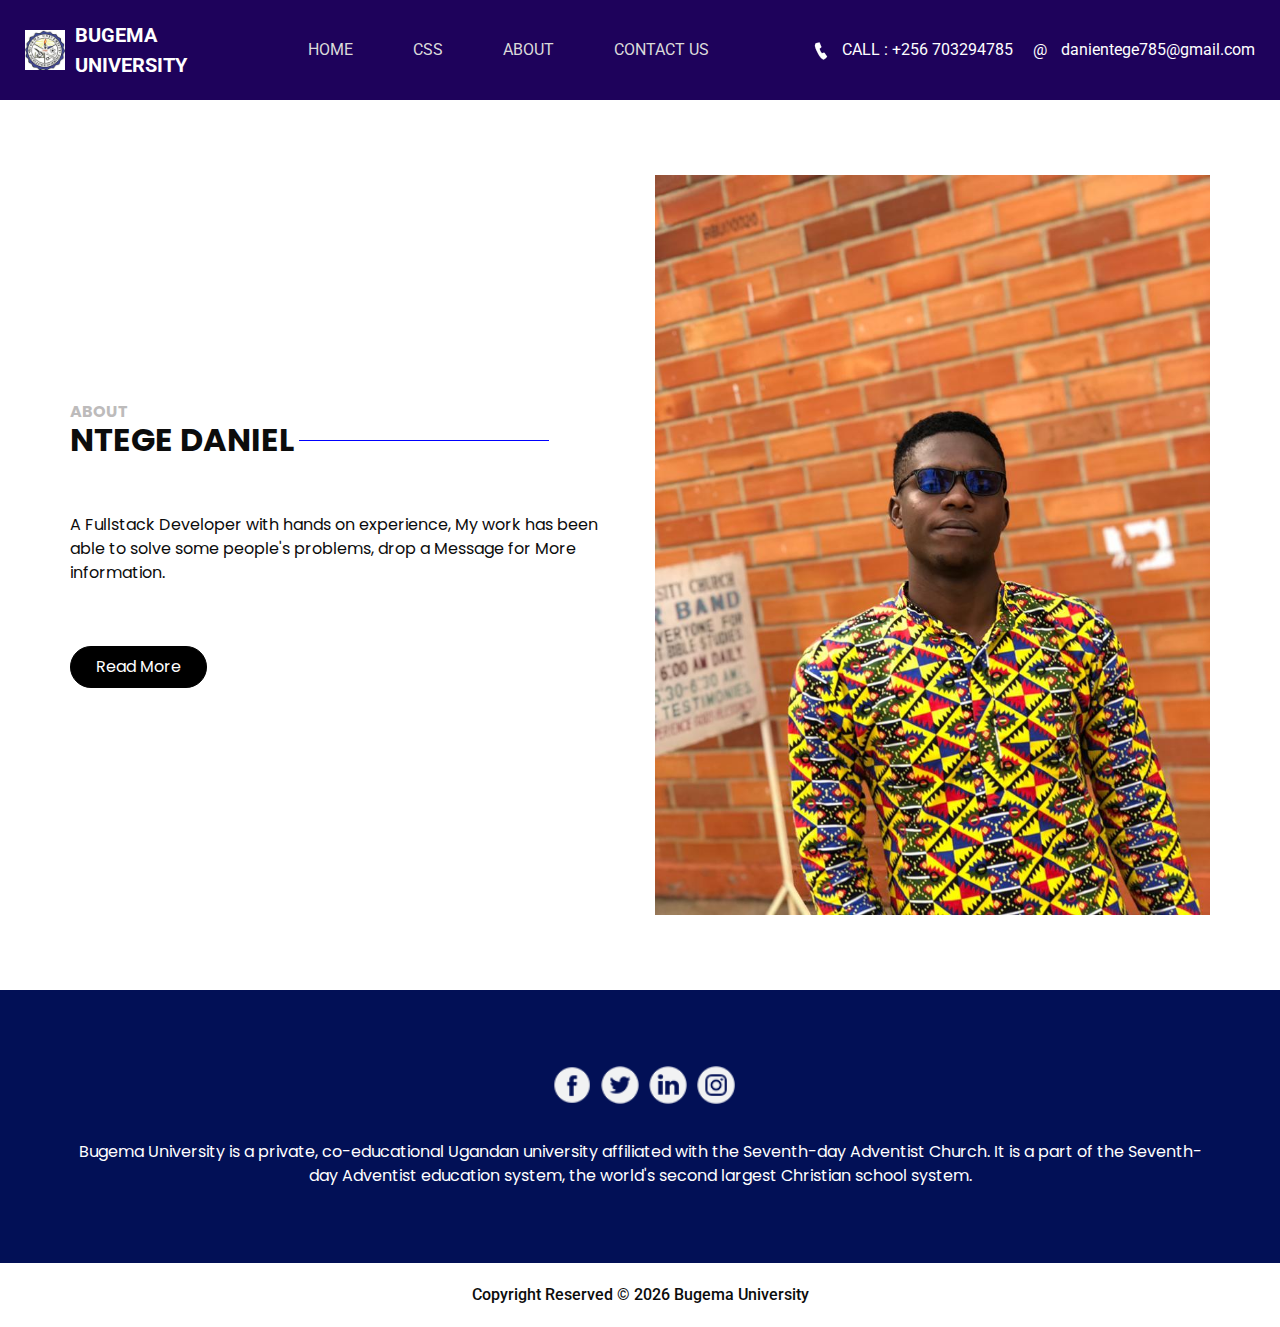
<file: about.html>
<!DOCTYPE html>
<html>

<head>
  <!-- Basic -->
  <meta charset="utf-8" />
  <meta http-equiv="X-UA-Compatible" content="IE=edge" />
  <!-- Mobile Metas -->
  <meta name="viewport" content="width=device-width, initial-scale=1, shrink-to-fit=no" />
  <!-- Site Metas -->
  <meta name="keywords" content="" />
  <meta name="description" content="" />
  <meta name="author" content="" />
  <link rel="shortcut icon" href="images/bu1.jpeg">

  <title>Bugema University</title>

  <!-- slider stylesheet -->
  <link rel="stylesheet" type="text/css"
    href="https://cdnjs.cloudflare.com/ajax/libs/OwlCarousel2/2.1.3/assets/owl.carousel.min.css" />

  <!-- bootstrap core css -->
  <link rel="stylesheet" type="text/css" href="css/bootstrap.css" />

  <!-- fonts style -->
  <link href="https://fonts.googleapis.com/css?family=Poppins:400,700|Roboto:400,700&display=swap" rel="stylesheet">
  <!-- Custom styles for this template -->
  <link href="css/style.css" rel="stylesheet" />
  <!-- responsive style -->
  <link href="css/responsive.css" rel="stylesheet" />
</head>
<body>
    <div class="hero_area">
        <!-- header section strats -->
        <header class="header_section">
          <div class="container-fluid">
            <nav class="navbar navbar-expand-lg custom_nav-container ">
              <a class="navbar-brand" href="index.html">
                <img src="images/bu1.jpeg" alt="">
                <span>
                  BUGEMA <br> UNIVERSITY
                </span>
              </a>
              <button class="navbar-toggler" type="button" data-toggle="collapse" data-target="#navbarSupportedContent"
                aria-controls="navbarSupportedContent" aria-expanded="false" aria-label="Toggle navigation">
                <span class="navbar-toggler-icon"></span>
              </button>
    
              <div class="collapse navbar-collapse" id="navbarSupportedContent">
                <div class="d-flex mx-auto flex-column flex-lg-row align-items-center">
                  <ul class="navbar-nav  ">
                    <li class="nav-item active">
                      <a class="nav-link" href="index.html">Home <span class="sr-only">(current)</span></a>
                    </li>
                    <li class="nav-item">
                      <a class="nav-link" href="css.html">CSS</a>
                    </li>
                    <li class="nav-item">
                      <a class="nav-link" href="about.html">ABOUT </a>
                    </li>
                    <li class="nav-item">
                      <a class="nav-link" href="contact.html">Contact us</a>
                    </li>
                  </ul>
                </div>
                <div class="quote_btn-container  d-flex justify-content-center">
                  <a href="tel:+2560703294785">
                    <img src="images/call.png" alt="">
                    CALL : +256 703294785
                  </a>
                  <a href="mailto:info@bugemauniv.ac.ug">
                    <span>
                      @
                    </span>
                    danientege785@gmail.com
                  </a>
                </div>
              </div>
            </nav>
          </div>
        </header>

      </div>
    
      <!-- about section -->
      <section class="about_section layout_padding">
        <div class="container">
          <div class="row">
            <div class="col-md-6">
              <div class="detail-box">
                <h6>
                  About
                </h6>
                <div class="custom_heading-container">
                  <h2>
                    NTEGE DANIEL
                  </h2>
                  <hr>
                </div>
                <p>
                    A Fullstack Developer with hands on experience, My work has been able to solve some people's problems,
                    drop a Message for More information.
                </p>
                <div>
                  <a href="http://joshictech.rf.gd">
                    Read More
                  </a>
                </div>
              </div>
            </div>
            <div class="col-md-6">
              <div class="img-box">
                <img src="images/profile.jpeg" alt="">
              </div>
            </div>
          </div>
    
        </div>
      </section>
<!-- info section -->
  <section class="info_section layout_padding">
    <div class="container">
      <div class="info_social">
        <div>
          <a href="">
            <img src="images/fb.png" alt="https://www.facebook.com/bugemauniv.ac.ug/">
          </a>
        </div>
        <div>
          <a href="">
            <img src="images/twitter.png" alt="https://mobile.twitter.com/bugemauniv">
          </a>
        </div>
        <div>
          <a href="">
            <img src="images/linkedin.png" alt="https://ug.linkedin.com/in/bugema-university-90b90913a">
          </a>
        </div>
        <div>
          <a href="">
            <img src="images/insta.png" alt="https://www.instagram.com/bugema_university/">
          </a>
        </div>
      </div>
      <div>
        <p>
          Bugema University is a private, co-educational Ugandan university affiliated with the Seventh-day Adventist Church. It is a part of the Seventh-day Adventist education system, the world's second largest Christian school system.
        </p>
      </div>
    </div>
  </section>

  <!-- end info_section -->

  <!-- footer section -->
  <section class="container-fluid footer_section text-center">
    <span>Copyright Reserved &copy; <script>document.write(new Date().getFullYear())</script> Bugema University</span>
  </section>
  <!-- footer section -->

  <script type="text/javascript" src="js/jquery-3.4.1.min.js"></script>
  <script type="text/javascript" src="js/bootstrap.js"></script>

</body>


</html>
</file>
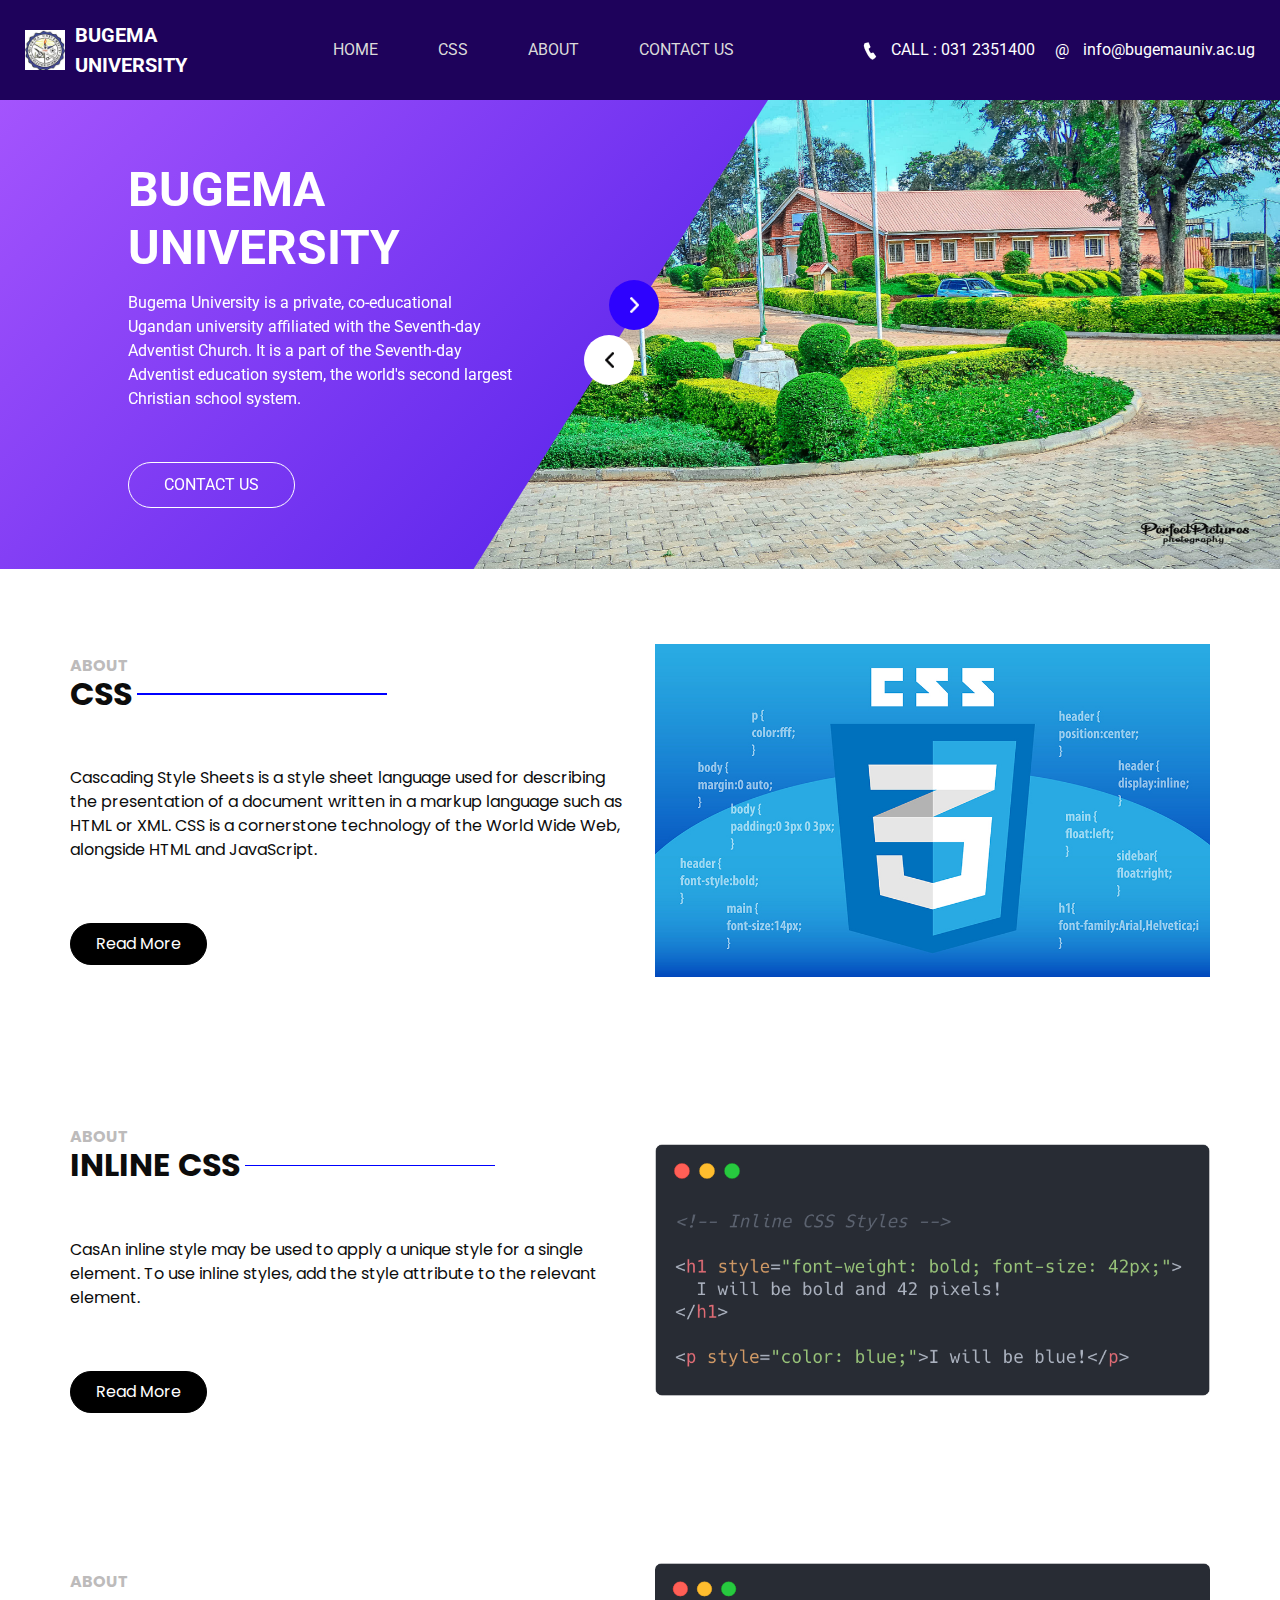
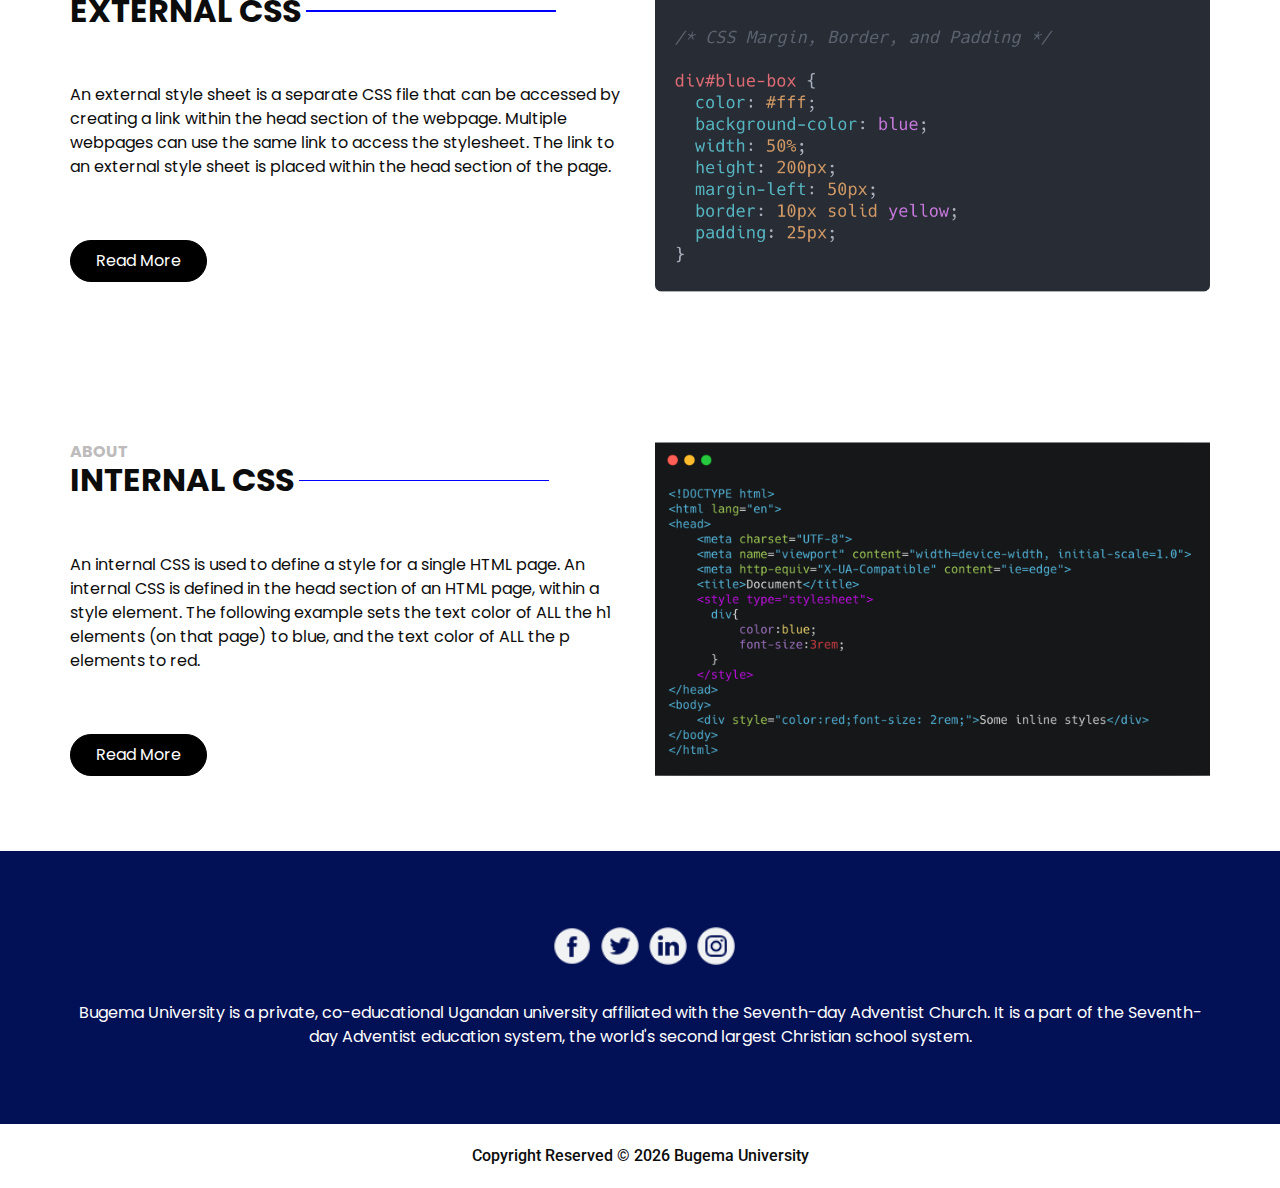
<file: css.html>
<!DOCTYPE html>
<html>

<head>
  <!-- Basic -->
  <meta charset="utf-8" />
  <meta http-equiv="X-UA-Compatible" content="IE=edge" />
  <!-- Mobile Metas -->
  <meta name="viewport" content="width=device-width, initial-scale=1, shrink-to-fit=no" />
  <!-- Site Metas -->
  <meta name="keywords" content="" />
  <meta name="description" content="" />
  <meta name="author" content="" />
  <link rel="shortcut icon" href="images/bu1.jpeg">

  <title>CSS</title>

  <!-- slider stylesheet -->
  <link rel="stylesheet" type="text/css"
    href="https://cdnjs.cloudflare.com/ajax/libs/OwlCarousel2/2.1.3/assets/owl.carousel.min.css" />

  <!-- bootstrap core css -->
  <link rel="stylesheet" type="text/css" href="css/bootstrap.css" />

  <!-- fonts style -->
  <link href="https://fonts.googleapis.com/css?family=Poppins:400,700|Roboto:400,700&display=swap" rel="stylesheet">
  <!-- Custom styles for this template -->
  <link href="css/style.css" rel="stylesheet" />
  <!-- responsive style -->
  <link href="css/responsive.css" rel="stylesheet" />
</head>

<body>
  <div class="hero_area">
    <!-- header section strats -->
    <header class="header_section">
      <div class="container-fluid">
        <nav class="navbar navbar-expand-lg custom_nav-container ">
          <a class="navbar-brand" href="index.html">
            <img src="images/bu1.jpeg" alt="">
            <span>
              BUGEMA <br> UNIVERSITY
            </span>
          </a>
          <button class="navbar-toggler" type="button" data-toggle="collapse" data-target="#navbarSupportedContent"
            aria-controls="navbarSupportedContent" aria-expanded="false" aria-label="Toggle navigation">
            <span class="navbar-toggler-icon"></span>
          </button>

          <div class="collapse navbar-collapse" id="navbarSupportedContent">
            <div class="d-flex mx-auto flex-column flex-lg-row align-items-center">
              <ul class="navbar-nav  ">
                <li class="nav-item active">
                  <a class="nav-link" href="index.html">Home <span class="sr-only">(current)</span></a>
                </li>
                <li class="nav-item">
                  <a class="nav-link" href="css.html">CSS </a>
                </li>
                <li class="nav-item">
                  <a class="nav-link" href="about.html">ABOUT </a>
                </li>
                <li class="nav-item">
                  <a class="nav-link" href="contact.html">Contact us</a>
                </li>
              </ul>
            </div>
            <div class="quote_btn-container  d-flex justify-content-center">
              <a href="tel:031 2351400">
                <img src="images/call.png" alt="">
                CALL : 031 2351400
              </a>
              <a href="mailto:info@bugemauniv.ac.ug">
                <span>
                  @
                </span>
                info@bugemauniv.ac.ug
              </a>
            </div>
          </div>
        </nav>
      </div>
    </header>
    <!-- end header section -->
    <!-- slider section -->
    <section class=" slider_section position-relative">

      <div class="slider_bg-container">

      </div>
      <div class="slider-container">

        <div class="detail-box">
          <a class="carousel-control-prev" href="#carouselExampleControls" role="button" data-slide="prev">
            <span class="sr-only">Previous</span>
          </a>
          <a class="carousel-control-next" href="#carouselExampleControls" role="button" data-slide="next">
            <span class="sr-only">Next</span>
          </a>
          <h1>
            BUGEMA<br>
            UNIVERSITY
          </h1>
          
            <p>Bugema University is a private, co-educational Ugandan university affiliated with the Seventh-day Adventist Church. It is a part of the Seventh-day Adventist education system, the world's second largest Christian school system.</p>
          
          <div>
            <a href="contact.html" class="slider-link">
              CONTACT US
            </a>
          </div>
        </div>
        <div class="img-box">
          <div id="carouselExampleControls" class="carousel slide" data-ride="carousel">
            <div class="carousel-inner">
              <div class="carousel-item active">
                <img src="images/bu2.jpeg" alt="">
              </div>
              <div class="carousel-item">
                <img src="images/bu6.jpeg" alt="">
              </div>
              <div class="carousel-item">
                <img src="images/bu6.jpg" alt="">
              </div>
            </div>

          </div>

        </div>
      </div>

    </section>
    <!-- end slider section -->
  </div>

  <!-- about section -->
  <section class="about_section layout_padding">
    <div class="container">
      <div class="row">
        <div class="col-md-6">
          <div class="detail-box">
            <h6>
              About
            </h6>
            <div class="custom_heading-container">
              <h2>
                CSS
              </h2>
              <hr>
            </div>
            <p>
              Cascading Style Sheets is a style sheet language used for describing the presentation of a document written in a markup language such as HTML or XML. CSS is a cornerstone technology of the World Wide Web, alongside HTML and JavaScript.
            </p>
            <div>
              <a href="">
                Read More
              </a>
            </div>
          </div>
        </div>
        <div class="col-md-6">
          <div class="img-box">
            <img src="images/css1.png" alt="">
          </div>
        </div>
      </div>

    </div>
  </section>

  <section class="about_section layout_padding">
    <div class="container">
      <div class="row">
        <div class="col-md-6">
          <div class="detail-box">
            <h6>
              About
            </h6>
            <div class="custom_heading-container">
              <h2>
                inline CSS
              </h2>
              <hr>
            </div>
            <p>
              CasAn inline style may be used to apply a unique style for a single element. To use inline styles, add the style attribute to the relevant element.
            </p>
            <div>
              <a href="">
                Read More
              </a>
            </div>
          </div>
        </div>
        <div class="col-md-6">
          <div class="img-box">
            <img src="images/css2.png" alt="">
          </div>
        </div>
      </div>

    </div>
  </section>

  <section class="about_section layout_padding">
    <div class="container">
      <div class="row">
        <div class="col-md-6">
          <div class="detail-box">
            <h6>
              About
            </h6>
            <div class="custom_heading-container">
              <h2>
                external CSS
              </h2>
              <hr>
            </div>
            <p>
              An external style sheet is a separate CSS file that can be accessed by creating a link within the head section of the webpage. Multiple webpages can use the same link to access the stylesheet. The link to an external style sheet is placed within the head section of the page.
            </p>
            <div>
              <a href="">
                Read More
              </a>
            </div>
          </div>
        </div>
        <div class="col-md-6">
          <div class="img-box">
            <img src="images/css3.png" alt="">
          </div>
        </div>
      </div>

    </div>
  </section>

  <section class="about_section layout_padding">
    <div class="container">
      <div class="row">
        <div class="col-md-6">
          <div class="detail-box">
            <h6>
              About
            </h6>
            <div class="custom_heading-container">
              <h2>
                internal CSS
              </h2>
              <hr>
            </div>
            <p>
              An internal CSS is used to define a style for a single HTML page. An internal CSS is defined in the head section of an HTML page, within a style element. The following example sets the text color of ALL the h1 elements (on that page) to blue, and the text color of ALL the p elements to red.
            </p>
            <div>
              <a href="">
                Read More
              </a>
            </div>
          </div>
        </div>
        <div class="col-md-6">
          <div class="img-box">
            <img src="images/css4.png" alt="">
          </div>
        </div>
      </div>

    </div>
  </section>
  <!-- end about section -->


  <!-- info section -->
  <section class="info_section layout_padding">
    <div class="container">
      <div class="info_social">
        <div>
          <a href="">
            <img src="images/fb.png" alt="https://www.facebook.com/bugemauniv.ac.ug/">
          </a>
        </div>
        <div>
          <a href="">
            <img src="images/twitter.png" alt="https://mobile.twitter.com/bugemauniv">
          </a>
        </div>
        <div>
          <a href="">
            <img src="images/linkedin.png" alt="https://ug.linkedin.com/in/bugema-university-90b90913a">
          </a>
        </div>
        <div>
          <a href="">
            <img src="images/insta.png" alt="https://www.instagram.com/bugema_university/">
          </a>
        </div>
      </div>
      <div>
        <p>
          Bugema University is a private, co-educational Ugandan university affiliated with the Seventh-day Adventist Church. It is a part of the Seventh-day Adventist education system, the world's second largest Christian school system.
        </p>
      </div>
    </div>
  </section>

  <!-- end info_section -->

  <!-- footer section -->
  <section class="container-fluid footer_section text-center">
    <span>Copyright Reserved &copy; <script>document.write(new Date().getFullYear())</script> Bugema University</span>
  </section>
  <!-- footer section -->

  <script type="text/javascript" src="js/jquery-3.4.1.min.js"></script>
  <script type="text/javascript" src="js/bootstrap.js"></script>

</body>
</body>

</html>
</file>
<file: css/style.css>
body {
  font-family: "Roboto", sans-serif;
  color: #0c0c0c;
  background-color: #ffffff;
}

.layout_padding {
  padding: 75px 0;
}

.layout_padding2 {
  padding: 45px 0;
}

.layout_padding2-top {
  padding-top: 45px;
}

.layout_padding2-bottom {
  padding-bottom: 45px;
}

.layout_padding-top {
  padding-top: 75px;
}

.layout_padding-bottom {
  padding-bottom: 75px;
}

.custom_heading-container {
  display: -webkit-box;
  display: -ms-flexbox;
  display: flex;
  -webkit-box-align: center;
      -ms-flex-align: center;
          align-items: center;
}

.custom_heading-container h2 {
  text-transform: uppercase;
  font-weight: bold;
}

.custom_heading-container hr {
  width: 250px;
  border: none;
  height: 1.5px;
  background-color: #0000ff;
  margin: 0 5px 0.5rem 5px;
}

/*header section*/
.hero_area {
  position: relative;
}

.sub_page .hero_area {
  height: auto;
}

.hero_area.sub_pages {
  height: auto;
}

.header_section {
  background-color: #1e025b;
  padding: 10px 0;
}

.header_section .container-fluid {
  padding-right: 25px;
  padding-left: 25px;
}

.header_section .nav_container {
  margin: 0 auto;
}

.header_section .quote_btn-container a {
  color: #ffffff;
}

.header_section .quote_btn-container a img {
  margin-right: 10px;
}

.header_section .quote_btn-container a span {
  margin: 0 10px 0 20px;
}

.custom_nav-container.navbar-expand-lg .navbar-nav .nav-link {
  padding: 10px 20px;
  color: #dbdada;
  text-align: center;
  text-transform: uppercase;
}

.custom_nav-container.navbar-expand-lg .navbar-nav .nav-link:hover {
  color: #ffffff;
}

a,
a:hover,
a:focus {
  text-decoration: none;
}

a:hover,
a:focus {
  color: initial;
}

.btn,
.btn:focus {
  outline: none !important;
  -webkit-box-shadow: none;
          box-shadow: none;
}

.navbar-brand,
.navbar-brand:hover {
  text-transform: uppercase;
  font-weight: bold;
  font-size: 24px;
}

.custom_nav-container .nav_search-btn {
  background-image: url(../images/search-icon.png);
  background-size: 22px;
  background-repeat: no-repeat;
  background-position-y: 7px;
  width: 35px;
  height: 35px;
  padding: 0;
  border: none;
}

.navbar-brand {
  display: -webkit-box;
  display: -ms-flexbox;
  display: flex;
  -webkit-box-align: center;
      -ms-flex-align: center;
          align-items: center;
}

.navbar-brand img {
  width: 40px;
  margin-right: 5px;
}

.navbar-brand span {
  font-size: 20px;
  font-weight: 700;
  color: #ffffff;
  margin-left: 5px;
}

.custom_nav-container {
  z-index: 99999;
  padding: 5px 0;
}

.custom_nav-container .navbar-toggler {
  outline: none;
}

.custom_nav-container .navbar-toggler .navbar-toggler-icon {
  background-image: url(../images/menu.png);
  background-size: 40px;
}

/*end header section*/
/* slider section */
.slider_section .slider-container {
  display: -webkit-box;
  display: -ms-flexbox;
  display: flex;
  -webkit-box-align: center;
      -ms-flex-align: center;
          align-items: center;
  padding-left: 10%;
}

.slider_section .detail-box {
  width: 45%;
  z-index: 4;
  color: #ffffff;
}

.slider_section .detail-box h1 {
  text-transform: uppercase;
  font-weight: bold;
  font-size: 3rem;
}

.slider_section .detail-box p {
  width: 75%;
  margin-top: 15px;
}

.slider_section .detail-box .slider-link {
  display: inline-block;
  padding: 10px 35px;
  border: 1px solid #ffffff;
  background-color: transparent;
  color: #ffffff;
  border-radius: 25px;
  margin-top: 35px;
}

.slider_section .detail-box .slider-link:hover {
  background-color: #ffffff;
  color: black;
}

.slider_section .img-box {
  width: 73%;
  margin-left: -17%;
  position: relative;
  z-index: 2;
}

.slider_section .img-box img {
  width: 100%;
}

.slider_section .slider_bg-container {
  position: absolute;
  width: 100%;
  height: 100%;
  background: linear-gradient(135deg, #a454fd, #2b05df);
  z-index: 3;
  -webkit-clip-path: polygon(0 0, 60% 0, 37% 100%, 0% 100%);
          clip-path: polygon(0 0, 60% 0, 37% 100%, 0% 100%);
}

.slider_section .carousel-control-prev,
.slider_section .carousel-control-next {
  left: 47.6%;
  width: 50px;
  height: 50px;
  z-index: 9;
  background-size: 9px;
  background-repeat: no-repeat;
  background-position: center;
  opacity: 1;
  border-radius: 100%;
}

.slider_section .carousel-control-prev {
  background-image: url(../images/prev.png);
  background-color: #ffffff;
  top: 50%;
  -webkit-transform: translate(-50%, 0);
          transform: translate(-50%, 0);
}

.slider_section .carousel-control-next {
  background-image: url(../images/next.png);
  background-color: #2e02fe;
  top: calc(50% - 30px);
  -webkit-transform: translate(0, -50%);
          transform: translate(0, -50%);
}

.about_section {
  font-family: "Poppins", sans-serif;
}

.about_section .row {
  -webkit-box-align: center;
      -ms-flex-align: center;
          align-items: center;
}

.about_section a {
  display: inline-block;
  padding: 8px 25px;
  background-color: #000000;
  border: 1px solid #000000;
  color: #ffffff;
  border-radius: 25px;
  margin-top: 45px;
}

.about_section a:hover {
  background-color: transparent;
  color: #000000;
}

.about_section p {
  margin-top: 45px;
}

.about_section .img-box img {
  width: 100%;
}

.about_section h6 {
  text-transform: uppercase;
  color: #bdbbbb;
  font-weight: bold;
  margin: 0;
}

.service_section {
  position: relative;
  font-family: "Poppins", sans-serif;
}

.service_section h2,
.service_section p {
  color: white;
}

.service_section hr {
  background-color: #ffffff;
}

.service_section .service_container {
  display: -webkit-box;
  display: -ms-flexbox;
  display: flex;
  -webkit-box-pack: justify;
      -ms-flex-pack: justify;
          justify-content: space-between;
}

.service_section .box {
  width: 175px;
  text-align: center;
  margin: 30px 0;
  font-family: "Roboto", sans-serif;
}

.service_section .box .img-2 {
  display: none;
}

.service_section .box .img-box {
  width: 175px;
  height: 175px;
  display: -webkit-box;
  display: -ms-flexbox;
  display: flex;
  -webkit-box-pack: center;
      -ms-flex-pack: center;
          justify-content: center;
  -webkit-box-align: center;
      -ms-flex-align: center;
          align-items: center;
  background-color: #ffffff;
}

.service_section .box .name {
  margin-top: 15px;
}

.service_section .box .name h6 {
  text-transform: uppercase;
  color: #000000;
  font-weight: bold;
}

.service_section .box:hover .img-1 {
  display: none;
}

.service_section .box:hover .img-2 {
  display: inline-block;
}

.service_section::before {
  content: "";
  position: absolute;
  width: 100%;
  height: 55%;
  top: 0;
  left: 0;
  background-image: url(../images/service-bg.jpg);
  z-index: -1;
}

.service_section .read-btn {
  display: -webkit-box;
  display: -ms-flexbox;
  display: flex;
  -webkit-box-pack: center;
      -ms-flex-pack: center;
          justify-content: center;
}

.service_section .read-btn a {
  display: inline-block;
  padding: 8px 25px;
  background-color: #000000;
  border: 1px solid #000000;
  color: #ffffff;
  border-radius: 25px;
}

.service_section .read-btn a:hover {
  background-color: transparent;
  color: #000000;
}

.portfolio_section {
  font-family: "Poppins", sans-serif;
}

.portfolio_section .col-md-4 {
  padding: 0;
}

.portfolio_section .img-box {
  position: relative;
  margin: 10px;
}

.portfolio_section .img-box img {
  width: 100%;
}

.portfolio_section .img-box a {
  display: -webkit-box;
  display: -ms-flexbox;
  display: flex;
  position: absolute;
  opacity: 0;
  -webkit-box-align: center;
      -ms-flex-align: center;
          align-items: center;
  -webkit-box-pack: center;
      -ms-flex-pack: center;
          justify-content: center;
  width: 50px;
  height: 50px;
  border-radius: 100%;
  background-color: #ffffff;
  top: 50%;
  left: 50%;
  -webkit-transform: translate(-50%, -50%);
          transform: translate(-50%, -50%);
  -webkit-transition: opacity 0.2s;
  transition: opacity 0.2s;
}

.portfolio_section .img-box a img {
  width: 20px;
  opacity: 0;
  -webkit-transition: opacity 0.2s;
  transition: opacity 0.2s;
}

.portfolio_section .img-box::before {
  content: "";
  position: absolute;
  top: 50%;
  left: 50%;
  -webkit-transform: translate(-50%, -50%);
          transform: translate(-50%, -50%);
  width: 0;
  height: 0;
  background-color: rgba(37, 28, 229, 0.8);
  border-radius: 25px;
  -webkit-transition: all 0.1s;
  transition: all 0.1s;
}

.portfolio_section .img-box:hover::before {
  width: 90%;
  height: 90%;
}

.portfolio_section .img-box:hover a {
  opacity: 1;
}

.portfolio_section .img-box:hover a img {
  opacity: 1;
}

.news_section h2,
.news_section p,
.news_section a {
  font-family: "Poppins", sans-serif;
}

.news_section .box {
  margin-top: 45px;
}

.news_section .box img {
  width: 100%;
}

.news_section .box .action-box {
  display: -webkit-box;
  display: -ms-flexbox;
  display: flex;
  -webkit-box-pack: end;
      -ms-flex-pack: end;
          justify-content: flex-end;
  padding: 10px 0;
}

.news_section .box .action-box a {
  margin-left: 15px;
  opacity: 0.6;
}

.news_section .box .action-box a img {
  width: 20px;
}

.news_section .box .action-box a:hover {
  opacity: 1;
}

.news_section .box .detail-box h4 {
  text-transform: uppercase;
  font-weight: bold;
}

.news_section .box .detail-box p {
  margin-top: 15px;
}

.news_section .box .detail-box a {
  display: inline-block;
  font-weight: bold;
  margin-top: 45px;
}

.subscribe_section {
  background-color: #021056;
}

.subscribe_section .row {
  -webkit-box-align: center;
      -ms-flex-align: center;
          align-items: center;
}

.subscribe_section h2,
.subscribe_section button {
  font-family: "Poppins", sans-serif;
}

.subscribe_section h2 {
  color: #ffffff;
  text-transform: uppercase;
}

.subscribe_section h2 span {
  text-transform: none;
  font-weight: bold;
}

.subscribe_section form {
  display: -webkit-box;
  display: -ms-flexbox;
  display: flex;
}

.subscribe_section form input {
  border: none;
  min-width: 100%;
  height: 55px;
  background-color: #ffffff;
  padding: 0 20px;
  border-radius: 50px;
  outline: none;
}

.subscribe_section form button {
  border: none;
  padding: 0 60px;
  height: 40px;
  border-radius: 35px;
  color: #ffffff;
  background-color: #0000ff;
  -webkit-transform: translate(-104%, 7.5px);
          transform: translate(-104%, 7.5px);
  text-align: center;
  text-transform: uppercase;
}

.subscribe_section form button:hover {
  background-color: #0000cc;
}

.client_section {
  font-family: "Poppins", sans-serif;
}

.client_section .client_container {
  width: 87%;
  margin: 0 auto;
}

.client_section .client_container .box {
  margin: 20px 35px;
}

.client_section .client_container .box .detail-box {
  padding: 45px 20px;
  -webkit-box-shadow: 0px 0px 16px 0px rgba(0, 0, 0, 0.29);
  box-shadow: 0px 0px 16px 0px rgba(0, 0, 0, 0.29);
}

.client_section .client_container .box .client-id {
  display: -webkit-box;
  display: -ms-flexbox;
  display: flex;
  -webkit-box-align: end;
      -ms-flex-align: end;
          align-items: flex-end;
}

.client_section .client_container .box .client-id .img-box {
  min-width: 150px;
  margin-top: -50px;
  margin-left: 5px;
}

.client_section .client_container .box .client-id .img-box img {
  width: 100%;
}

.client_section .client_container .box .client-id .name {
  text-transform: uppercase;
  margin-bottom: 15px;
}

.client_section .client_container .box .client-id .name h5 {
  color: #021056;
}

.client_section .client_container .box .client-id .name h6 {
  color: #0730fc;
}

.client_section .carousel-control-prev,
.client_section .carousel-control-next {
  left: initial;
  top: initial;
  width: 50px;
  height: 50px;
  bottom: 45px;
  z-index: 9;
  background-size: 9px;
  background-repeat: no-repeat;
  background-position: center;
  opacity: 1;
  background-color: #2e02fe;
}

.client_section .carousel-control-prev:hover,
.client_section .carousel-control-next:hover {
  background-color: #464646;
}

.client_section .carousel-control-prev {
  background-image: url(../images/left-white.png);
  right: 95px;
}

.client_section .carousel-control-next {
  background-image: url(../images/next.png);
  right: 35px;
}

.contact_section .contact_form-container input {
  border: none;
  outline: none;
  border-bottom: 1px solid #000;
  width: 90%;
  margin: 15px 0;
  background-color: transparent;
}

.contact_section .contact_form-container input::-webkit-input-placeholder {
  color: #595959;
  font-size: 14px;
}

.contact_section .contact_form-container input:-ms-input-placeholder {
  color: #595959;
  font-size: 14px;
}

.contact_section .contact_form-container input::-ms-input-placeholder {
  color: #595959;
  font-size: 14px;
}

.contact_section .contact_form-container input::placeholder {
  color: #595959;
  font-size: 14px;
}

.contact_section .contact_form-container input.message_input {
  margin-top: 80px;
}

.contact_section .contact_form-container button {
  border: none;
  background-color: #0e35f6;
  color: #fff;
  font-size: 15px;
  padding: 15px 55px;
  border-radius: 30px;
  text-transform: uppercase;
}

.contact_section .contact_form-container button:hover {
  background-color: #082de2;
}

.contact_section .map-box #map {
  width: 100%;
  height: 100%;
}

.contact_items {
  margin: 0 auto;
  display: -webkit-box;
  display: -ms-flexbox;
  display: flex;
  -webkit-box-pack: justify;
      -ms-flex-pack: justify;
          justify-content: space-between;
}

.contact_items .item {
  width: 250px;
  display: -webkit-box;
  display: -ms-flexbox;
  display: flex;
  -webkit-box-align: center;
      -ms-flex-align: center;
          align-items: center;
  text-align: center;
}

.contact_items .item .img-box {
  width: 60px;
  height: 60px;
  border-radius: 100%;
  background-repeat: no-repeat;
  background-position: center;
}

.contact_items .item .detail-box {
  color: #5e5e5e;
}

.contact_items .item .detail-box p {
  margin: 0;
}

.contact_items {
  position: relative;
}

.contact_items a {
  position: relative;
}

.contact_items .item .img-box.box-1 {
  background-image: url(../images/location.png);
}

.contact_items .item .img-box.box-2 {
  background-image: url(../images/telephone.png);
}

.contact_items .item .img-box.box-3 {
  background-image: url(../images/envelope.png);
}

.info_section {
  text-align: center;
  font-family: "Poppins", sans-serif;
  background-color: #021056;
  color: #ffffff;
}

.info_section .info_social {
  display: -webkit-box;
  display: -ms-flexbox;
  display: flex;
  -webkit-box-pack: center;
      -ms-flex-pack: center;
          justify-content: center;
  margin: 0 auto 20px auto;
}

.info_section .info_social img {
  width: 40px;
  margin-left: 8px;
}

.info_section p {
  margin: 35px 0 0 0;
}

/* footer section*/
.footer_section {
  background-color: #ffffff;
  padding: 20px;
  font-weight: 500;
}

.footer_section p {
  color: #292929;
  margin: 0;
  text-align: center;
}

.footer_section a {
  color: #292929;
}

/* end footer section*/
/*# sourceMappingURL=style.css.map */
</file>
<file: css/responsive.css>
@media (max-width: 1120px) {

  .quote_btn-container a {
    display: none;
  }
}

@media (max-width: 992px) {


  .slider_section .slider-container {
    flex-direction: column;
    padding: 0;
  }

  .slider_section .detail-box {
    width: 100%;
    text-align: center;
    padding: 75px 15px;
    background: linear-gradient(135deg, #a454fd, #2b05df);
    position: relative;
  }

  .slider_section .img-box {
    width: 100%;
    margin: 0;
  }

  .slider_section .slider_bg-container {
    display: none;
  }

  .slider_section .detail-box p {
    width: 90%;
    margin-left: auto;
    margin-right: auto;
  }

  .slider_section .carousel-control-prev,
  .slider_section .carousel-control-next {
    top: initial;
    bottom: 0;
    left: 44.6%;
  }

  .slider_section .carousel-control-prev {
    transform: translate(0, 50%);
  }

  .slider_section .carousel-control-next {
    transform: translate(115%, 50%);
  }

  .service_section .service_container {
    flex-wrap: wrap;
    justify-content: center;
  }

  .service_section .box {
    margin: 25px;
  }

  .service_section .box .name h6 {
    color: #ffffff;
  }

  .service_section::before {
    height: 100%;
  }

  .portfolio_section {
    padding-top: 75px;
  }

  .contact_items {
    flex-wrap: wrap;
    justify-content: center;
  }

  .contact_items .item {
    margin: 20px;
  }
}

@media (max-width: 768px) {
  .client_section .client_container {
    width: 100%;
  }

  .client_section .client_container .box {
    margin: 20px 15px;
  }

  .client_section .carousel-control-prev,
  .client_section .carousel-control-next {
    display: none;
  }

  .subscribe_section form {
    margin-top: 25px;
  }

  .contact_section .contact_form-container button {
    margin-bottom: 45px;
  }

  .contact_section .contact_form-container input {
    width: 100%;
  }
}

@media (max-width: 576px) {

  .slider_section .carousel-control-prev,
  .slider_section .carousel-control-next {

    left: 41.6%;
  }

  .custom_heading-container hr {
    display: none;
  }
}

@media (max-width: 480px) {

  .slider_section .carousel-control-prev,
  .slider_section .carousel-control-next {
    left: 39%;
  }

  .subscribe_section form {
    flex-direction: column;
    align-items: center;
  }

  .subscribe_section form button {
    transform: none;
    margin-top: 15px;
  }

  .slider_section .detail-box h1 {
    font-size: 2.5rem;
  }
}

@media (max-width: 420px) {}

@media (max-width: 360px) {

  .slider_section .carousel-control-prev,
  .slider_section .carousel-control-next {
    left: 36%;
  }
}

@media (min-width: 1200px) {
  .container {
    max-width: 1170px;
  }

  .custom_nav-container.navbar-expand-lg .navbar-nav .nav-link {
    padding: 10px 30px;
  }
</file>
